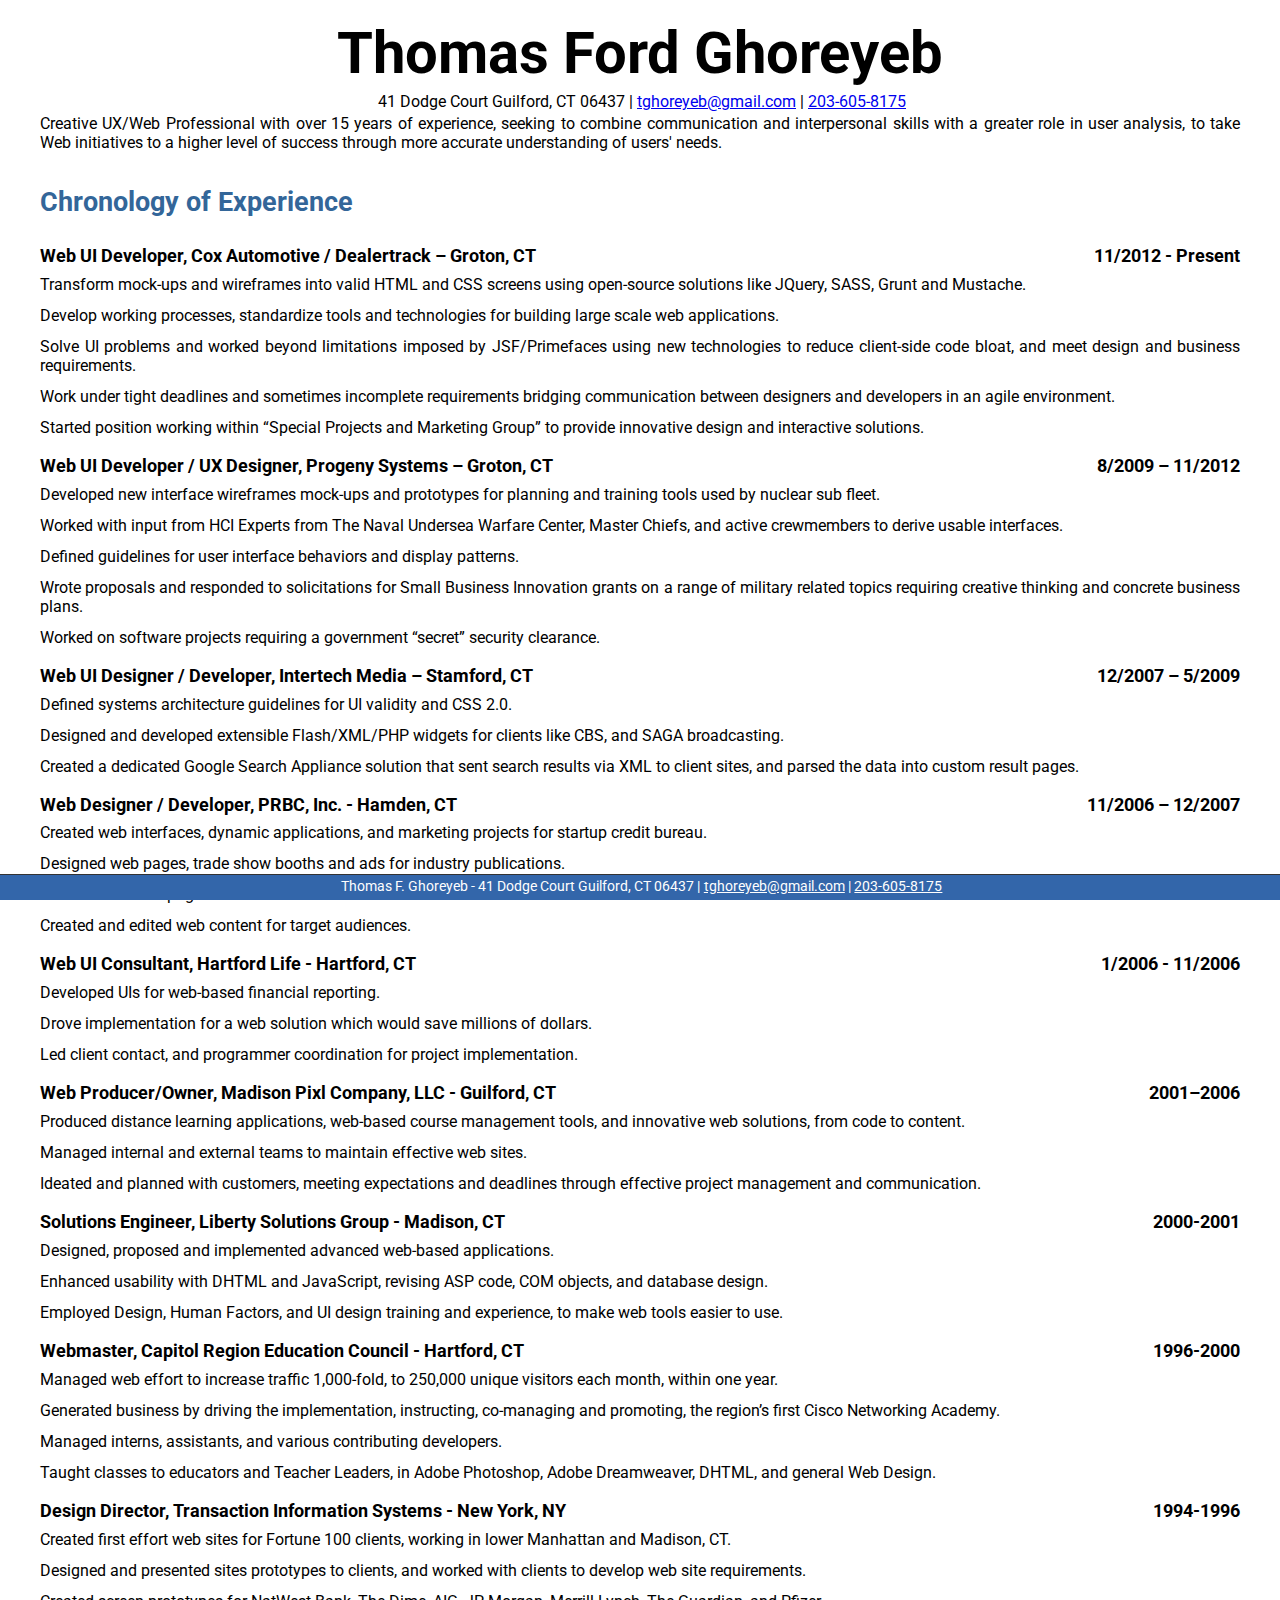
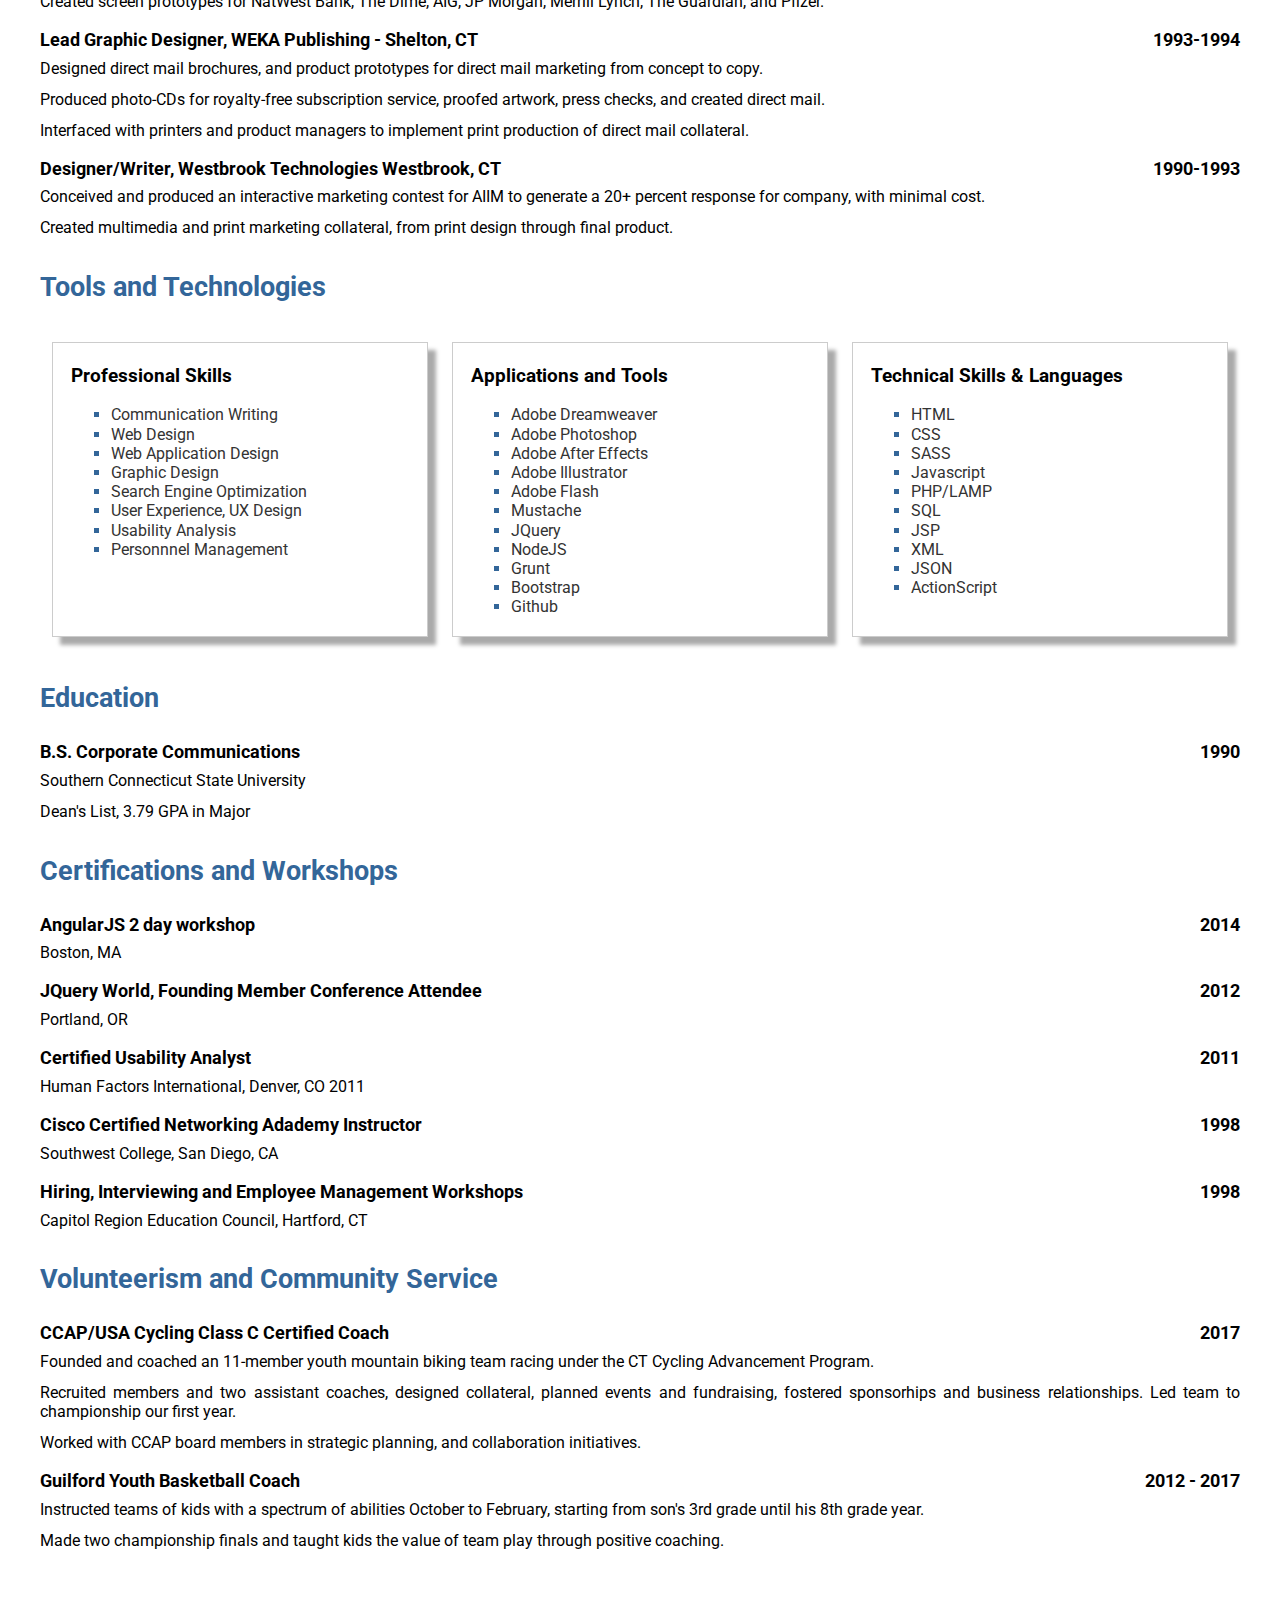
<file: resume-2017.html>
<!DOCTYPE html>
<html lang="en">
<head>
<title>Thomas Ford Ghoreyeb</title>
<link href="https://fonts.googleapis.com/css?family=Roboto" rel="stylesheet">
<link href="https://fonts.googleapis.com/css?family=Roboto+Condensed" rel="stylesheet">
<link rel="stylesheet" href="css/style.css">
</head>
<body>
<div class="container"> 

<header>
	<h1>Thomas Ford Ghoreyeb</h1>
<address>
	<span>41 Dodge Court Guilford, CT 06437</span>
	<span><a href="mailto:tghoreyeb@gmail.com">tghoreyeb@gmail.com</a></span>
	<span><a class="telephone" href="tel:203-605-8175">203-605-8175</a></span>
</address>
</header>
	
	<div class="objective">
		Creative UX/Web Professional with over 15 years of experience, seeking to combine communication and interpersonal skills with a greater role in user analysis, to take Web initiatives to a higher level of success through more accurate understanding of users' needs. 
	</div>
<div class="experience">
	<h2>Chronology of Experience</h2>
	<dl>
		<dt> <span class="duration">11/2012 - Present</span>
					Web UI Developer, Cox Automotive / Dealertrack – Groton, CT </dt> 
		<dd>Transform mock-ups and wireframes into valid HTML and CSS screens using open-source solutions like JQuery, SASS, Grunt and Mustache.</dd>
		<dd>Develop working processes, standardize tools and technologies for building large scale web applications.</dd>
		
		<dd>Solve UI problems and worked beyond limitations imposed by JSF/Primefaces using new technologies to reduce client-side code bloat, and meet design and business requirements.	</dd>
		
		<dd>Work under tight deadlines and sometimes incomplete requirements bridging communication between designers and developers in an agile environment. </dd>
		
		<dd>Started position working within “Special Projects and Marketing Group” to provide innovative design and interactive solutions.</dd>

		<dt> <span class="duration">8/2009 – 11/2012</span>	
					Web UI Developer / UX Designer, Progeny Systems – Groton, CT</dt>
		<dd>Developed new interface wireframes mock-ups and prototypes for planning and training tools used by nuclear sub fleet.</dd>

		<dd>Worked with input from HCI Experts from The Naval Undersea Warfare Center, Master Chiefs, and active crewmembers to derive usable interfaces.	</dd>
		<dd>Defined guidelines for user interface behaviors and display patterns. 
		</dd> 
		<dd>Wrote proposals and responded to solicitations for Small Business Innovation grants on a range of military related topics requiring creative thinking and concrete business plans.</dd>
		<dd>Worked on software projects requiring a government “secret” security clearance.</dd>

		<dt><span class="duration">12/2007 – 5/2009</span> 
				Web UI Designer / Developer, Intertech Media – Stamford, CT</dt>
		<dd>Defined systems architecture guidelines for UI validity and CSS 2.0.</dd>
		<dd>Designed and developed extensible Flash/XML/PHP widgets for clients like CBS, and SAGA broadcasting.</dd>
		<dd>Created a dedicated Google Search Appliance solution that sent search results via XML to client sites, and parsed the data into custom result pages.</dd>

		<dt><span class="duration">11/2006 – 12/2007</span>
				Web Designer / Developer, PRBC, Inc. - Hamden, CT </dt>
		<dd>Created web interfaces, dynamic applications, and marketing projects for startup credit bureau.</dd>
		<dd>Designed web pages, trade show booths and ads for industry publications.</dd>
		<dd>Standardized site pages on CSS 2.0 and XHTML.</dd>
		<dd>Created and edited web content for target audiences.</dd>

		<dt><span class="duration">1/2006 - 11/2006</span> 
				Web UI Consultant, Hartford Life - Hartford, CT</dt>
		<dd>Developed UIs for web-based financial reporting.
		</dd>
		<dd> Drove implementation for a web solution which would save millions of dollars.
		</dd>
		<dd>Led client contact, and programmer coordination for project implementation.
		</dd>
	
		<dt><span class="duration">2001–2006</span>
			Web Producer/Owner, Madison Pixl Company, LLC - Guilford, CT</dt>
		<dd>Produced distance learning applications, web-based course management tools, and innovative web solutions, from code to content.
		</dd>
		<dd>Managed internal and external teams to maintain effective web sites.
		</dd>
		<dd>Ideated and planned with customers, meeting expectations and deadlines through effective project management and communication.
		</dd>
 
		<dt><span class="duration">2000-2001</span> 
				Solutions Engineer, Liberty Solutions Group - Madison, CT</dt>
		<dd> Designed, proposed and implemented advanced web-based applications.</dd>
		<dd>Enhanced usability with DHTML and JavaScript, revising ASP code, COM objects, and database design.
		</dd>
		<dd>Employed Design, Human Factors, and UI design training and experience, to make web tools easier to use.  
		</dd>
		<dt><span class="duration">1996-2000</span> 
			Webmaster, Capitol Region Education Council - Hartford, CT</dt>
		<dd> Managed web effort to increase traffic 1,000-fold, to 250,000 unique visitors each month, within one year.</dd>
		<dd> Generated business by driving the implementation, instructing, co-managing and promoting, the region’s first  Cisco Networking Academy.</dd>
		<dd> Managed interns, assistants, and various contributing developers.</dd>
		<dd>Taught classes to educators and Teacher Leaders, in Adobe Photoshop, Adobe Dreamweaver, DHTML, and general Web Design.</dd>

	<dt><span class="duration">1994-1996</span> 
		Design Director, Transaction Information Systems - New York, NY</dt>
	<dd> Created first effort web sites for Fortune 100 clients, working in lower Manhattan and Madison, CT.</dd>
	<dd> Designed and presented sites prototypes to clients, and worked with clients to develop web site requirements.
	</dd>
	<dd>Created screen prototypes for NatWest Bank, The Dime, AIG, JP Morgan, Merrill Lynch, The Guardian, and Pfizer.</dd>

<dt><span class="duration">1993-1994</span> 
Lead Graphic Designer, WEKA Publishing - Shelton, CT</dt>

<dd> Designed direct mail brochures, and product prototypes for direct mail marketing from concept to copy.
</dd>
		<dd> Produced photo-CDs for royalty-free subscription service, proofed artwork, press checks, and created direct mail.
		</dd>	
		<dd>Interfaced with printers and product managers to implement print production of direct mail collateral.

		<dt><span class="duration">1990-1993</span> 
			Designer/Writer, Westbrook Technologies Westbrook, CT</dt>
		<dd> Conceived and produced an interactive marketing contest for AIIM to generate a 20+ percent response for company, with minimal cost.</dd>
		<dd>Created multimedia and print marketing collateral, from print design through final product.</dd>
	</dl>	 
</div>

<div class="skills">
<h2>Tools and Technologies</h2>
<div class="thirds">
<div>
	<h3>Professional Skills</h3>
		<ul>
			<li><span>Communication Writing</span></li>
			<li><span>Web Design</span></li>
			<li><span>Web Application Design</span></li>
			<li><span>Graphic Design</span></li>
			<li><span>Search Engine Optimization</span></li>
			<li><span>User Experience, UX  Design</span></li>
			<li><span>Usability Analysis</span></li>
			<li><span>Personnnel Management</span></li>
		</ul>
</div>

	<div>
			<h3>Applications and Tools</h3>
			<ul>
				<li><span>Adobe Dreamweaver</span></li>
				<li><span>Adobe Photoshop</span></li>
				<li><span>Adobe After Effects</span></li>
				<li><span>Adobe Illustrator</span></li> 
				<li><span>Adobe Flash</span></li> 
				<li><span>Mustache</span></li> 
				<li><span>JQuery</span></li>
				<li><span>NodeJS</span></li>
				<li><span>Grunt</span></li>  
				<li><span>Bootstrap</span></li>
				<li><span>Github</span></li>
			</ul>
	</div>
	
	<div>
		<h3>Technical Skills & Languages</h3>
			<ul>
				<li><span>HTML</span></li>
				<li><span>CSS</span></li>
				<li><span>SASS</span></li>
				<li><span>Javascript</span></li>
				<li><span>PHP/LAMP</span></li> 
				<li><span>SQL</span></li> 
				<li><span>JSP</span></li> 
				<li><span>XML</span></li>
				<li><span>JSON</span></li> 
				<li><span>ActionScript</span></li> 
			</ul>
		</div>
	</div> 
</div>

<div class="education">
<h2>Education</h2>
<dl class="school"> 
	<dt><span class="duration"> 1990 </span>
			B.S. Corporate Communications </dt> 
	<dd>Southern Connecticut State University</dd> 
	<dd>Dean's List, 3.79 GPA in Major</dd> 
</dl>

<h2>Certifications and Workshops</h2>
<dl class="certification">
	<dt><span class="duration">2014</span>
		AngularJS 2 day workshop</dt>
	<dd> Boston, MA</dd>

	<dt><span class="duration">2012</span>
		JQuery World, Founding Member Conference Attendee</dt>
	<dd> Portland, OR</dd>

	<dt><span class="duration">2011</span>
		Certified Usability Analyst</dt>
	<dd> Human Factors International, Denver, CO 2011</dd>

	<dt><span class="duration">1998</span>
		Cisco Certified Networking Adademy Instructor</dt>
	<dd>Southwest College, San Diego, CA</dd>

	<dt><span class="duration">1998</span>
		Hiring, Interviewing and Employee Management Workshops</dt>
	<dd>Capitol Region Education Council, Hartford, CT</dd>
</dl> 
</div>
<div class="community">
<h2>Volunteerism and Community Service</h2>
	
<dl>
<dt><span class="duration"> 2017 </span> 
	CCAP/USA Cycling Class C Certified Coach</dt> 
	<dd>Founded and coached an 11-member youth mountain biking team racing under the CT Cycling Advancement Program.
		<dd> Recruited members and two assistant coaches, designed collateral, planned events and fundraising, fostered sponsorhips and business relationships. Led team to championship our first year.</dd>
		<dd>Worked with CCAP board members in strategic planning, and collaboration initiatives.</dd>	
		<dt><span class="duration">2012 - 2017</span>
			Guilford Youth Basketball Coach</dt> 
		<dd>Instructed teams of kids with a spectrum of abilities October to February, starting from son's 3rd grade until his 8th grade year.</dd>
		<dd> Made two championship finals and taught kids the value of team play through positive coaching.</dd>
	</dl>  
	
	</div> 
</div>
	
<footer>
	<address>
		<span>Thomas F. Ghoreyeb - 41 Dodge Court Guilford, CT 06437</span>
		<span><a href="mailto:tghoreyeb@gmail.com">tghoreyeb@gmail.com</a></span>
		<span><a class="telephone" href="tel:203-605-8175">203-605-8175</a></span>
	</address>
</footer>

</body>
</html>
</file>
<file: css/style.css>
body {
	font-family: 'Roboto', sans-serif;
	position:absolute;
	right:1.8vw;
	left:1.8vw;
	font-size:1.25vw;
	text-align:center;
}

.container { 
	width:auto;
	margin:1vh auto;
	text-align:justify;
	max-width:1200px;
	padding-bottom:3em;

}

header {
	text-align:center;
}

h1 {
	font-weight: 700;
	font-size: 4.5vw;
	margin-top:.2em;
	margin-bottom: .1em;
	color:#000000;
}

h2 {
	font-weight: 700;
	font-size: 2.1vw;
	margin-top:1.25em;
	margin-bottom: 1em;
	color:#336699;
}

address {
	text-align:center;
	width:100%;
	display:inline-block;	
	margin-bottom:.2em;
	font-style:normal;
	padding-right:0;

}
address span:first-child:before {
	content:'';
}
address span:before {
	content:'|';
	margin-right: .25em;
}

.summary {
	width:95%;
	border-radius: 6px;
	background-color:#3366aa;
	color:#fefefe;
	padding:.5em 1em;
	font-size:1em;
	margin:1em auto;

}

.duration {
	display:inline-block;
	width: 15vw;
	float: right;
	text-align:right;
}


dl  {
	display:block;
	margin-bottom:.8em;
	padding:0;
}

dt {
	font-weight: 700;
	font-size:1.4vw;
	margin-bottom:.5em;
	margin-top:1em;
	margin-left:0;	
   text-align:left;
}
dd {
	margin-left:0;
	margin-bottom:.75em;
} 
ul li {
	list-style:square;
	color:#336699;
	line-height:1.2em;
}
ul li span {
	color:#333;
}

.skills .thirds {
	width:100%;	
	display:flex;
	justify-content:center;
}
.skills .thirds > div { 
	justify-content:space-around;
	width:30%;
	padding:.25% 1.5%;
	margin:1%;
	border:solid 1px #ccc;
	box-shadow: 8px 8px 4px #aaa;
}
footer {
	position:fixed;
	bottom:0px;
	left:0;
	right:0;
	padding-top:2px;
	text-align:center;
	line-height: 1.4em; 
	border-top:solid 1px #333;
	font-size:.9em;
	background-color:#3366aa;
	color:#fefefe;
}
footer, footer a:link, footer a:visited, footer a {
	color:#fefefe;
}


@media print
{ 

	body {
		font-size:10pt;
	}
	header h1 { 
		font-size: 17pt;
		margin:.5em auto;
	}
   address { 
		margin:.5em auto;
	}
    h2, dt {
    font-size:10pt;
    }
    .consulting {
    page-break-after:always;
    }
    .skills .thirds > div {
     font-size:9pt;
     box-shadow:none;
     }
	.summary {  
    font-size:9pt;
        padding:1em;
        margin:.5em auto;
	}
    footer, footer a, footer a:link, footer a:visited {
		position:static;
        bottom:1px;
        display:inline-block;
        color:#000000;
        border:none;
        background-color:transparent;
	}
}
</file>
